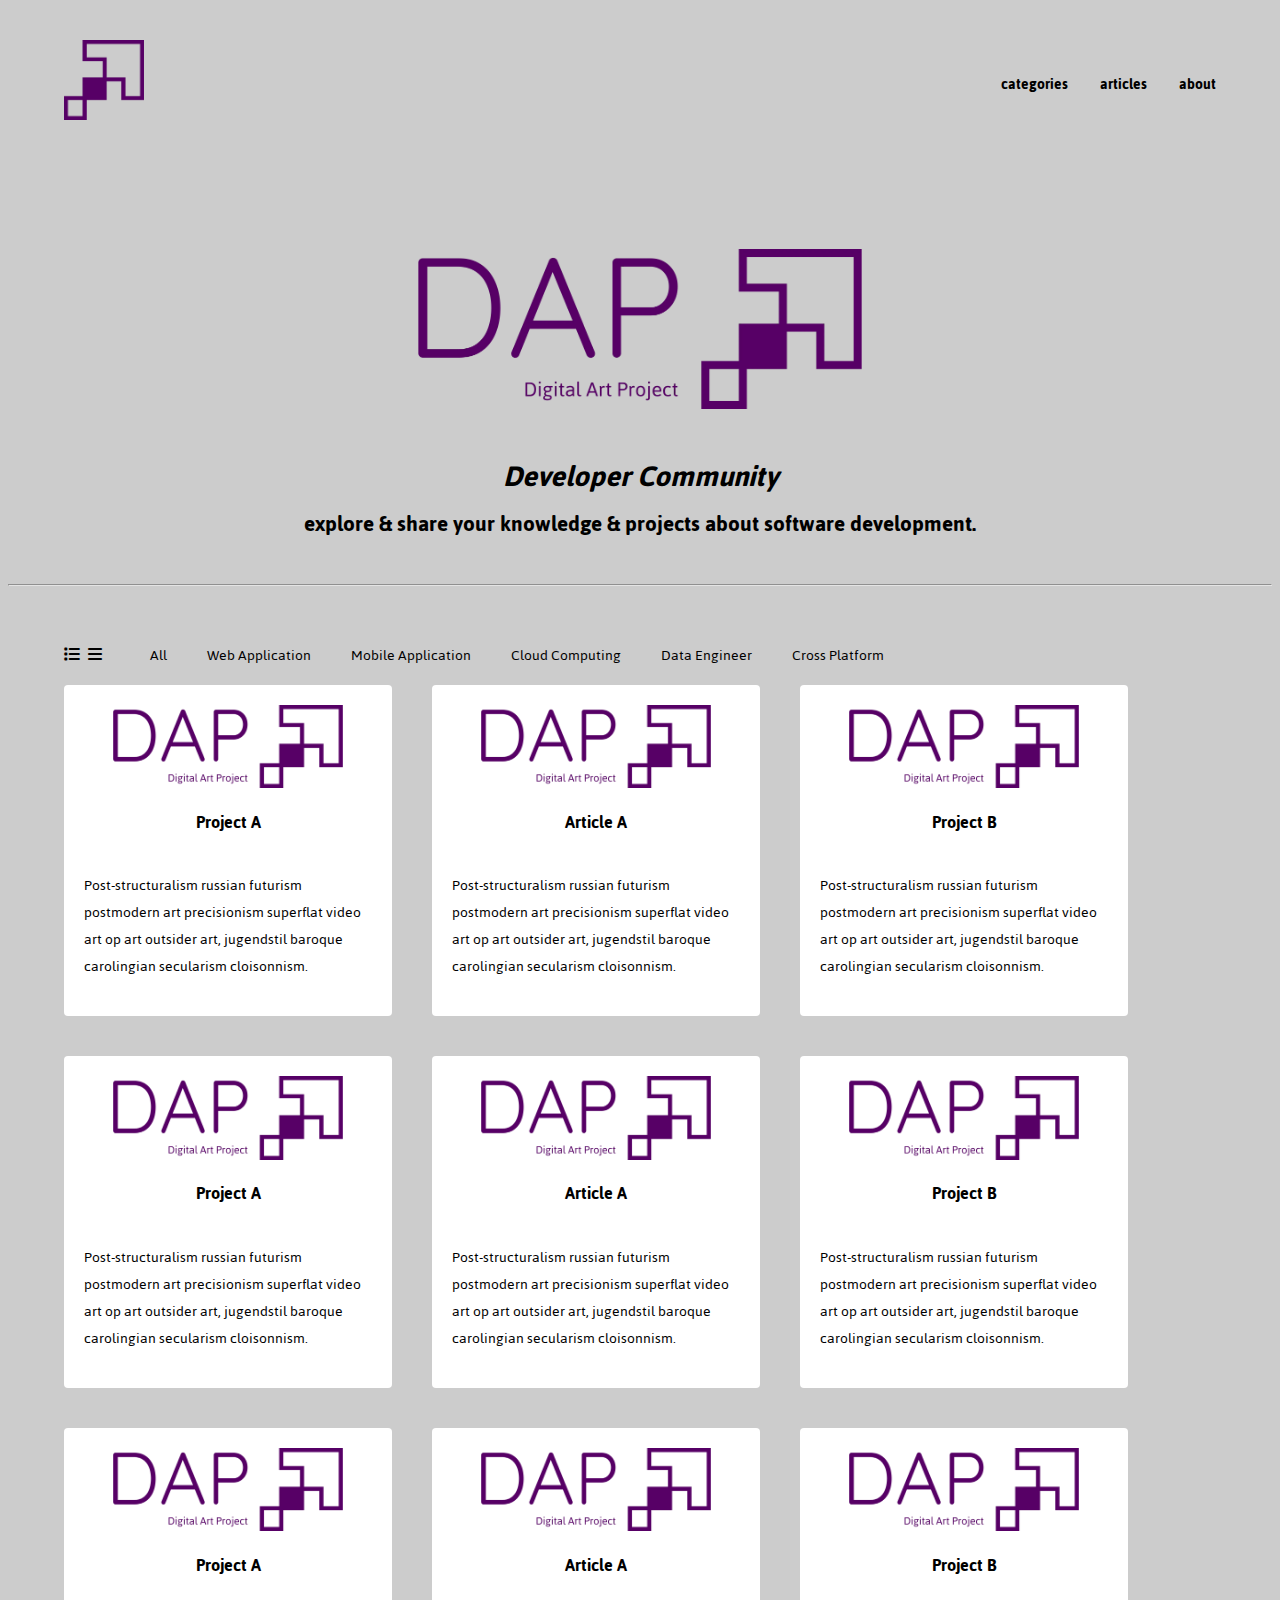
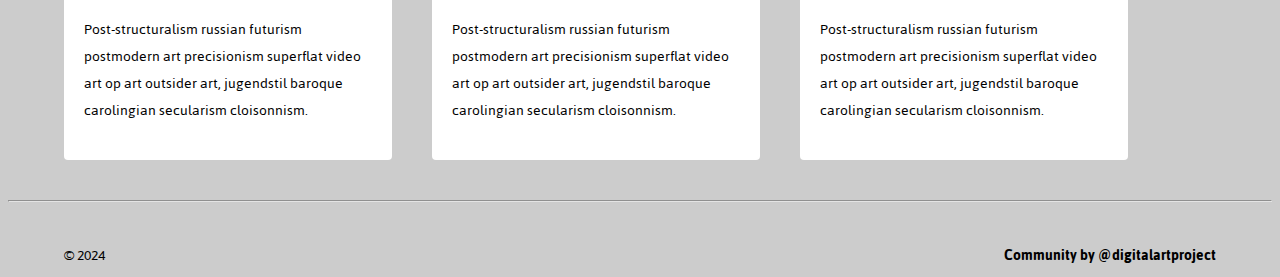
<file: fullstack-developer/frontend/html-css/index.html>
<!DOCTYPE html>
<html lang="en">

<head>
    <meta charset="UTF-8">
    <meta name="viewport" content="width=device-width, initial-scale=1.0">
    <title>Static Page</title>
    <link rel="shortcut icon" href="./assets/img/favicon.png" type="image/x-icon">
    <link rel="stylesheet" href="./assets/css/style.css">
</head>

<body>

    <nav class="nav-container">
        <div class="nav-logo">
            <img src="./assets/img/logo.webp" alt="">
        </div>
        <ul class="menu">
            <li>
                <a href="#">categories</a>
            </li>
            <li>
                <a href="#">articles</a>
            </li>
            <li>
                <a href="#">about</a>
            </li>
        </ul>
    </nav>
    <main>
        <section id="section-header">
            <img src="./assets/img/full-logo.webp" alt="">
            <h1>
                <em>Developer Community</em>
            </h1>
            <h2>explore &amp; share your knowledge & projects about software development.</h2>
        </section>
        <hr>
        <section id="content">
            <section class="nav">
                <a href="#">
                    <i class="fas fa-list"></i>
                </a>
                <a href="#">
                    <i class="fas fa-bars"></i>
                </a>
                <ul class="category">
                    <li>All</li>
                    <li>Web Application</li>
                    <li>Mobile Application</li>
                    <li>Cloud Computing</li>
                    <li>Data Engineer</li>
                    <li>Cross Platform</li>
                </ul>
            </section>
            <section class="content-wrapper">
                <div class="main-item">
                    <img src="./assets/img/full-logo.webp" alt="">
                    <h3> Project A</h3>
                    <p>
                        Post-structuralism russian futurism postmodern art precisionism superflat video art op art
                        outsider art, jugendstil baroque carolingian secularism cloisonnism.
                    </p>
                </div>
                <div class="main-item">
                    <img src="./assets/img/full-logo.webp" alt="">
                    <h3> Article A</h3>
                    <p>
                        Post-structuralism russian futurism postmodern art precisionism superflat video art op art
                        outsider art, jugendstil baroque carolingian secularism cloisonnism.
                    </p>
                </div>
                <div class="main-item">
                    <img src="./assets/img/full-logo.webp" alt="">
                    <h3> Project B</h3>
                    <p>
                        Post-structuralism russian futurism postmodern art precisionism superflat video art op art
                        outsider art, jugendstil baroque carolingian secularism cloisonnism.
                    </p>
                </div>
                <div class="main-item">
                    <img src="./assets/img/full-logo.webp" alt="">
                    <h3> Project A</h3>
                    <p>
                        Post-structuralism russian futurism postmodern art precisionism superflat video art op art
                        outsider art, jugendstil baroque carolingian secularism cloisonnism.
                    </p>
                </div>
                <div class="main-item">
                    <img src="./assets/img/full-logo.webp" alt="">
                    <h3> Article A</h3>
                    <p>
                        Post-structuralism russian futurism postmodern art precisionism superflat video art op art
                        outsider art, jugendstil baroque carolingian secularism cloisonnism.
                    </p>
                </div>
                <div class="main-item">
                    <img src="./assets/img/full-logo.webp" alt="">
                    <h3> Project B</h3>
                    <p>
                        Post-structuralism russian futurism postmodern art precisionism superflat video art op art
                        outsider art, jugendstil baroque carolingian secularism cloisonnism.
                    </p>
                </div>
                <div class="main-item">
                    <img src="./assets/img/full-logo.webp" alt="">
                    <h3> Project A</h3>
                    <p>
                        Post-structuralism russian futurism postmodern art precisionism superflat video art op art
                        outsider art, jugendstil baroque carolingian secularism cloisonnism.
                    </p>
                </div>
                <div class="main-item">
                    <img src="./assets/img/full-logo.webp" alt="">
                    <h3> Article A</h3>
                    <p>
                        Post-structuralism russian futurism postmodern art precisionism superflat video art op art
                        outsider art, jugendstil baroque carolingian secularism cloisonnism.
                    </p>
                </div>
                <div class="main-item">
                    <img src="./assets/img/full-logo.webp" alt="">
                    <h3> Project B</h3>
                    <p>
                        Post-structuralism russian futurism postmodern art precisionism superflat video art op art
                        outsider art, jugendstil baroque carolingian secularism cloisonnism.
                    </p>
                </div>
            </section>
        </section>
        <hr>
        <footer>
            <div class="footer-right">
                &COPY; 2024
            </div>
            <div class="footer-left">
                <b>Community by @digitalartproject</b>
            </div>
        </footer>
    </main>

</body>

</html>
</file>
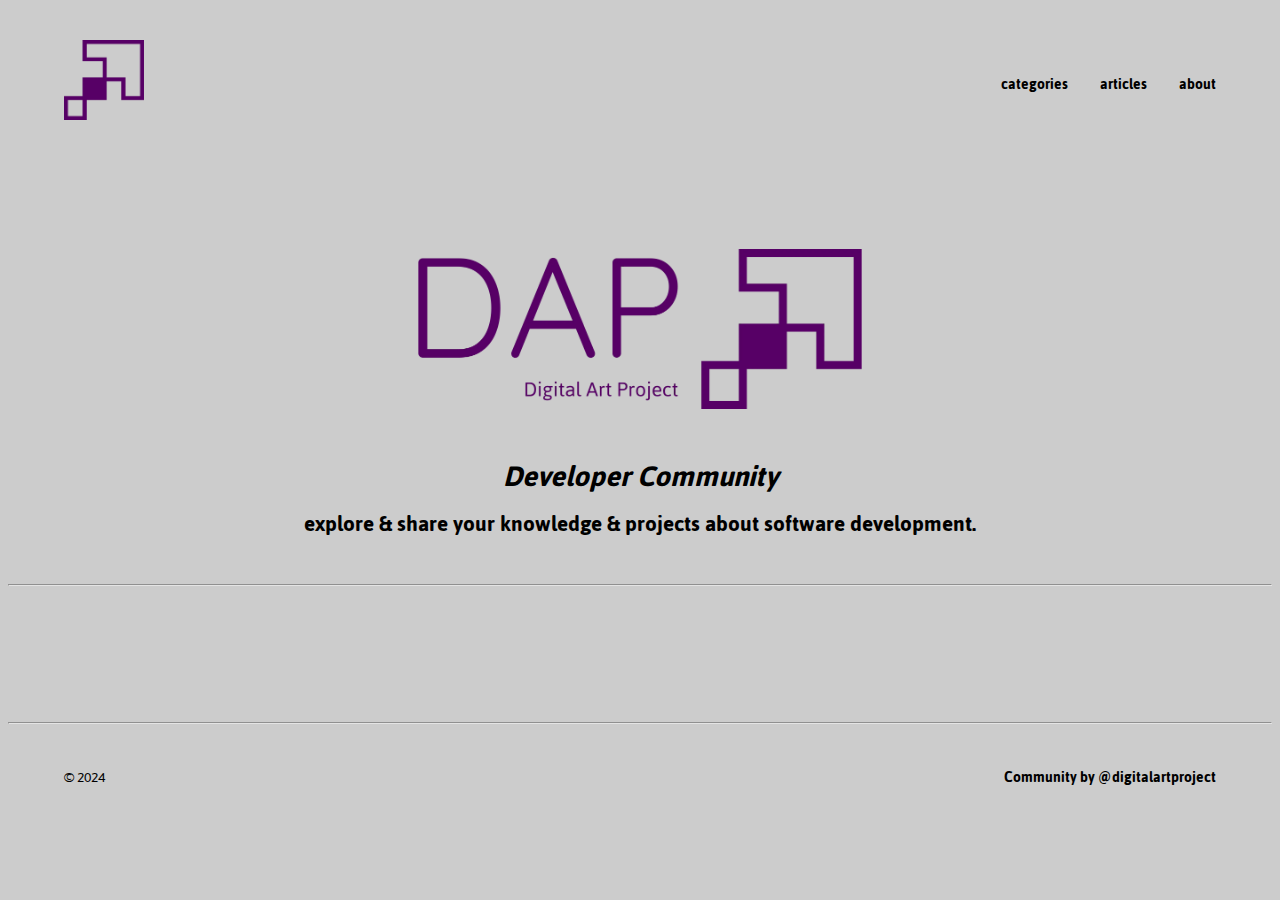
<file: fullstack-developer/frontend/javascript/index.html>
<!DOCTYPE html>
<html lang="en">

<head>
    <meta charset="UTF-8">
    <meta name="viewport" content="width=device-width, initial-scale=1.0">
    <title>JavaScript Checkpoint</title>
    <link rel="shortcut icon" href="./assets/img/favicon.png" type="image/x-icon">
    <link rel="stylesheet" href="./assets/css/style.css">
</head>

<body>

    <nav class="nav-container">
        <div class="nav-logo">
            <img src="./assets/img/logo.webp" alt="">
        </div>
        <ul class="menu">
            <li>
                <a href="#">categories</a>
            </li>
            <li>
                <a href="#">articles</a>
            </li>
            <li>
                <a href="#">about</a>
            </li>
        </ul>
    </nav>
    <main>
        <section id="section-header">
            <img src="./assets/img/full-logo.webp" alt="">
            <h1>
                <em>Developer Community</em>
            </h1>
            <h2>explore &amp; share your knowledge & projects about software development.</h2>
        </section>
        <hr>
        <section id="content">
            <section class="nav">
                <ul class="category"></ul>
            </section>
            <section class="content-wrapper"></section>
            <section class="pagination">
                <div class="prev-container"></div>
                <div class="page"></div>
                <div class="next-container"></div>
            </section>

        </section>
        <hr>
        <footer>
            <div class="footer-right">
                &COPY; 2024
            </div>
            <div class="footer-left">
                <b>Community by @digitalartproject</b>
            </div>
        </footer>
    </main>
    <script src="./assets/js/util.js">

    </script>
</body>

</html>
</file>
<file: fullstack-developer/frontend/html-css/assets/css/style.css>
@import url("https://fonts.googleapis.com/css2?family=Jaldi:wght@400;700&display=swap");
@import url("https://cdnjs.cloudflare.com/ajax/libs/font-awesome/6.5.1/css/all.min.css");
* {
  font-family: "Jaldi", sans-serif;
}

html,
body {
  font-size: 16px;
}

body {
  background-color: #cccccc;
}
a {
  text-decoration: none;
  color: inherit;
  font-weight: bold;
}
.nav-container,
main > section,
footer {
  width: 90vw;
  margin-right: auto;
  margin-left: auto;
  margin-top: 2.5rem;
}

.nav-container {
  display: flex;
  align-items: center;
  justify-content: space-between;
}

.nav-logo img {
  width: 5rem;
}

.menu {
  display: flex;
  align-items: center;
  justify-content: flex-end;
  gap: 2rem;
}

.menu li {
  list-style: none;
}

#section-header {
  display: flex;
  flex-direction: column;
  align-items: center;
  justify-content: center;
  padding-top: 5rem;
}

#section-header img {
  height: 10rem;
  width: auto;
  margin-bottom: 2.5rem;
}

#section-header h1,
#section-header h2 {
  margin: 0px;
}

hr {
  border-color: #e4e4e4;
  margin: 2.5rem 0 2.5rem 0;
}

#content section,
.category {
  display: flex;
  align-items: center;
  gap: 2.5rem;
}
#content section:first-child {
  gap: 0.5rem;
}
.category li {
  list-style: none;
}

.content-wrapper{
    display: flex;
    flex-wrap: wrap;
}

.main-item {
  width: 25%;
  background: #ffffff;
  border-radius: 0.25rem;
  display: flex;
  flex-direction: column;
  align-items: center;
  padding: 1.25rem;
}
.main-item img {
  width: 80%;
}

footer{
    display: flex;
    align-items: center;
    justify-content: space-between;
}
</file>
<file: fullstack-developer/frontend/javascript/assets/css/style.css>
@import url("https://fonts.googleapis.com/css2?family=Jaldi:wght@400;700&display=swap");
@import url("https://cdnjs.cloudflare.com/ajax/libs/font-awesome/6.5.1/css/all.min.css");
* {
  font-family: "Jaldi", sans-serif;
}

html,
body {
  font-size: 16px;
}

body {
  background-color: #cccccc;
}
a {
  text-decoration: none;
  color: inherit;
  font-weight: bold;
}
.nav-container,
main > section,
footer {
  width: 90vw;
  margin-right: auto;
  margin-left: auto;
  margin-top: 2.5rem;
}

.nav-container {
  display: flex;
  align-items: center;
  justify-content: space-between;
}

.nav-logo img {
  width: 5rem;
}

.menu {
  display: flex;
  align-items: center;
  justify-content: flex-end;
  gap: 2rem;
}

.menu li {
  list-style: none;
}

#section-header {
  display: flex;
  flex-direction: column;
  align-items: center;
  justify-content: center;
  padding-top: 5rem;
}

#section-header img {
  height: 10rem;
  width: auto;
  margin-bottom: 2.5rem;
}

#section-header h1,
#section-header h2 {
  margin: 0px;
}

hr {
  border-color: #e4e4e4;
  margin: 2.5rem 0 2.5rem 0;
}

#content section,
.category {
  display: flex;
  align-items: center;
  gap: 2.5rem;
}

.category {
  overflow: auto;
}

#content section:first-child {
  gap: 0.5rem;
}
.category li {
  list-style: none;
  white-space: nowrap;
  padding: 0.5rem 0 0.5rem 0;
  cursor: pointer;
}

.category li.active {
  font-weight: bold;
}

.content-wrapper {
  display: flex;
  flex-wrap: wrap;
}

.main-item {
  width: 25%;
  background: #ffffff;
  border-radius: 0.25rem;
  display: flex;
  flex-direction: column;
  align-items: center;
  padding: 1.25rem;
}
.main-item img {
  width: 80%;
}

footer {
  display: flex;
  align-items: center;
  justify-content: space-between;
}

.pagination {
  display: flex;
  align-items: center;
  justify-content: center;
  padding: 12px;
}
.pagination > .page {
  display: flex;
  gap: 8px;
}

.pagination > .page h4 {
  margin: 0;
}

.pagination > .page h4.num-page,
.prev,
.next {
  cursor: pointer;
  font-weight: 200;
}
.pagination > .page .active {
  font-weight: bold !important;
}

.d-none {
  display: none;
}
</file>
